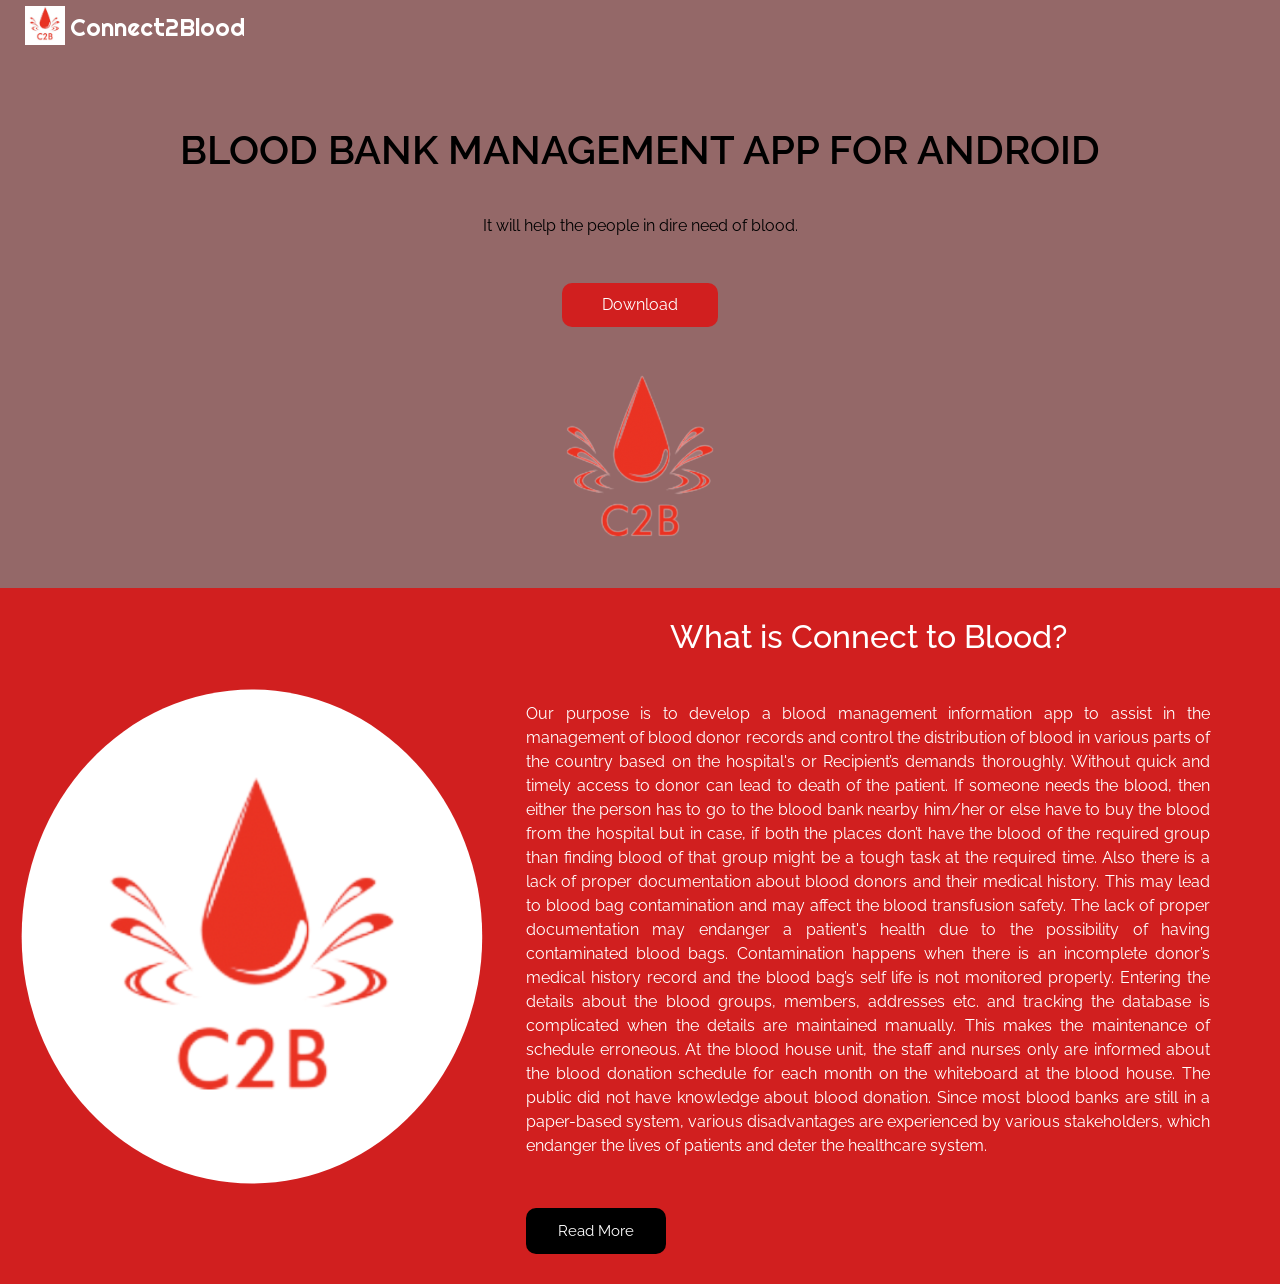
<file: index.html>
<!DOCTYPE html>
<html>
  <head>
    <!-- Basic -->
    <meta charset="utf-8" />
    <meta http-equiv="X-UA-Compatible" content="IE=edge" />
    <!-- Mobile Metas -->
    <meta
      name="viewport"
      content="width=device-width, initial-scale=1, shrink-to-fit=no"
    />
    <!-- Site Metas -->
    <meta name="keywords" content="" />
    <meta name="description" content="" />
    <meta name="author" content="" />

    <title>Connect to Blood</title>
    <link rel="icon" type="image/x-icon" href="../images/logo.png">

    <!-- slider stylesheet -->
    <link
      rel="stylesheet"
      type="text/css"
      href="https://cdnjs.cloudflare.com/ajax/libs/OwlCarousel2/2.1.3/assets/owl.carousel.min.css"
    />

    <!-- bootstrap core css -->
    <link rel="stylesheet" type="text/css" href="css/bootstrap.css" />

    <!-- fonts style -->
    <link
      href="https://fonts.googleapis.com/css?family=Poppins|Raleway:400,600|Righteous&display=swap"
      rel="stylesheet"
    />
    <!-- Custom styles for this template -->
    <link href="css/style.css" rel="stylesheet" />
    <!-- responsive style -->
    <link href="css/responsive.css" rel="stylesheet" />
  </head>

  <body>
    <div class="hero_area">
      <!-- header section strats -->
      <header class="header_section">
        <div class="container-fluid"
          <nav class="navbar navbar-expand-lg custom_nav-container">
            <a class="navbar-brand" href="index.html">
              <img src="images/logowhitebg.PNG" alt="logo">
              <span>
                Connect2Blood
              </span>
            </a>
          </nav>
        </div>
      </header>
      <!-- end header section -->
      <!-- slider section -->
      <section class=" slider_section position-relative">
        <div class="container">
          <div
            id="carouselExampleControls"
            class="carousel slide"
            data-ride="carousel"
          >
            <div class="carousel-inner">
              <div class="carousel-item active">
                <div class="slider_item-box">
                  <div class="slider_item-container">
                    <div class="slider_item-detail">
                      <h1>
                        BLOOD BANK MANAGEMENT APP FOR ANDROID
                      </h1>
                      <p>
                        It will help the people in dire need of blood.
                      </p>
                      <div>
                        <a href="mysetup_installer.exe" download>
                          Download
                        </a>
                      </div>
                    </div>
                    <div class="slider_item-imgbox">
                      <img src="images/logo.png" alt="" />
                    </div>
                  </div>
                </div>
              </div>
              </div>
            </div>
          </div>
        </div>
      </section>
      <!-- end slider section -->
    </div>

    <!-- who section -->
    <section class="who_section">
      <div class="container who_container">
        <div class="who_img-box">
          <img src="images/logo.png" alt="" />
        </div>
        <div class="who_deail-box">
          <h2>
            What is Connect to Blood?
          </h2>
          <p>
            Our purpose is to develop a blood management information app to assist in the management 
            of blood donor records and control the distribution of blood in various parts of the country based 
            on the hospital's or Recipient’s demands thoroughly. Without quick and timely access to donor can lead to 
            death of the patient. If someone needs the blood, then either the person has to go to the blood bank nearby 
            him/her or else have to buy the blood from the hospital but in case, if both the places don’t have the blood 
            of the required group than finding blood of that group might be a tough task at the required time. Also there 
            is a lack of proper documentation about blood donors and their medical history. This may lead to blood bag 
            contamination and may affect the blood transfusion safety. The lack of proper documentation may endanger a 
            patient's health due to the possibility of having contaminated blood bags. Contamination happens when there is 
            an incomplete donor’s medical history record and the blood bag’s self life is not monitored properly. Entering 
            the details about the blood groups, members, addresses etc. and tracking the database is complicated when the 
            details are maintained manually. This makes the maintenance of schedule erroneous. At the blood house unit, the 
            staff and nurses only are informed about the blood donation schedule for each month on the whiteboard at the 
            blood house. The public did not have knowledge about blood donation. Since most blood banks are still in a 
            paper-based system, various disadvantages are experienced by various stakeholders, which endanger the lives of 
            patients and deter the healthcare system.
          </p>
          <div>
            <a href="C2B.pdf" download>
              Read More
            </a>
          </div>
        </div>
      </div>
    </section>
    <!-- footer section -->

    <script type="text/javascript" src="js/jquery-3.4.1.min.js"></script>
    <script type="text/javascript" src="js/bootstrap.js"></script>

    <script>
      function openNav() {
        document.getElementById("myNav").classList.toggle("menu_width");
        document
          .querySelector(".custom_menu-btn")
          .classList.toggle("menu_btn-style");
      }
    </script>
  </body>
</html>
</file>
<file: css/style.css>
body {
  font-family: "Raleway", sans-serif;
  color: #1b161d;
  background-color: #ffffff;
}

.body-bg {
  background-image: url(../images/body-bg.png);
  background-size: cover;
  background-repeat: no-repeat;
}

.layout_padding {
  padding: 75px 0;
}

.layout_padding2 {
  padding: 45px 0;
}

.layout_padding2-top {
  padding-top: 45px;
}

.layout_padding2-bottom {
  padding-bottom: 45px;
}

.layout_padding-top {
  padding-top: 75px;
}

.layout_padding-bottom {
  padding-bottom: 75px;
}

/*header section*/

.hero_area {
  background-color: #946868;
  /* background-image: url(../images/hero.jpg); */
  background-repeat: no-repeat;
  background-size: cover;
}

.header_section .container-fluid {
  padding-right: 25px;
  padding-left: 25px;
}

.header_section .nav_container {
  margin: 0 auto;
}

.custom_nav-container.navbar-expand-lg .navbar-nav .nav-link img {
  width: 22px;
  margin-right: 15px;
}

.custom_nav-container.navbar-expand-lg .navbar-nav .nav-link {
  padding: 0px 25px;
  color: #ffffff;
  text-align: center;
  font-family: "Roboto", sans-serif;
}

.custom_menu-btn {
  z-index: 9;
  position: absolute;
  right: 0;
  top: 14px;
}

.custom_menu-btn button {
  margin-top: 12px;
  outline: none;
  border: none;
  background-color: transparent;
}

.custom_menu-btn button span {
  display: block;
  width: 40px;
  height: 4px;
  background-color: #ffffff;
  margin: 7px 0;
  transition: all 0.3s;
  border-radius: 5px;
}

.custom_menu-btn .s-2 {
  width: 23px;
  margin-left: auto;
}

.menu_btn-style {
  position: fixed;
  right: 12px;
  top: 14px;
}

.custom_menu-btn .s-2 {
  transition: all 0.1s;
}

.menu_btn-style button .s-1 {
  transform: rotate(45deg) translateY(17px);
}

.menu_btn-style button .s-2 {
  transform: translateX(100px);
}

.menu_btn-style button .s-3 {
  transform: rotate(-45deg) translateY(-17px);
}

.overlay {
  height: 100%;
  width: 0;
  position: fixed;
  z-index: 1;
  top: 0;
  left: 0;
  background-color: rgba(40, 1, 185, 0.9);
  overflow-x: hidden;
  transition: 0.5s;
}

.overlay .closebtn {
  position: absolute;
  top: 0;
  right: 30px;
  font-size: 60px;
}

.overlay a {
  padding: 0px;
  text-decoration: none;
  font-size: 22px;
  color: #f1f1f1;
  display: block;
  transition: 0.3s;
  text-transform: uppercase;
}

.overlay-content {
  position: relative;
  top: 25%;
  width: 100%;
  text-align: center;
  margin-top: 30px;
}

.menu_width {
  width: 100%;
}

a,
a:hover,
a:focus {
  text-decoration: none;
}

a:hover,
a:focus {
  color: initial;
}

.btn,
.btn:focus {
  outline: none !important;
  box-shadow: none;
}

.custom_nav-container .nav_search-btn {
  background-image: url(../images/search-icon.png);
  background-size: 18px;
  background-repeat: no-repeat;
  width: 35px;
  height: 35px;
  padding: 0;
  border: none;
  margin: 0 40px 0 15px;
  background-position: center;
}

.navbar-brand {
  display: flex;
  align-items: center;
}

.navbar-brand img {
  width: 40px;
  margin-right: 5px;
}

.navbar-brand span {
  font-family: "Righteous", cursive;
  font-size: 24px;
  font-weight: 500;
  color: #ffffff;
  margin-top: 5px;
}

.custom_nav-container {
  z-index: 99999;
  padding: 15px 0;
}

.custom_nav-container .navbar-toggler {
  outline: none;
}

.custom_nav-container .navbar-toggler .navbar-toggler-icon {
  background-image: url(../images/menu.png);
  background-size: 55px;
}

.quote_btn-container a {
  display: inline-block;
  padding: 5px 15px;
  background-color: #fc5d35;
  color: #f7f7f7;
  font-size: 14px;
  text-transform: uppercase;
}

/*end header section*/

/* slider section */

.slider_section {
  padding-top: 75px;
}

.slider_item-box {
  width: 100%;
  height: 100%;
}

.slider_item-box .container {
  height: 100%;
}

.slider_img-box {
  width: 85%;
  margin: 0 auto;
}

.slider_img-box img {
  width: 100%;
}

.slider_item-container {
  width: 90%;
  margin: 0 auto;
  display: flex;
  flex-direction: column;
  align-items: center;
}

.slider_item-detail {
  text-align: center;
  color: #000000;
}

.slider_item-detail h1 {
  font-weight: 600;
}

.slider_item-detail p {
  margin: 40px 0 45px 0;
}

.slider_item-detail a {
  display: inline-block;
  background-color: #d11f1f;
  color: #ffffff;
  font-size: 15px bold;
  border-radius: 10px;
  padding: 10px 40px;
}

.slider_item-imgbox {
  margin-top: 45px;
  margin-bottom: 45px;
  width: 15%;
}

.slider_item-imgbox img {
  width: 100%;
}

.slider_section #carouselExampleControls,
.carousel-inner,
.carousel-item {
  height: 100%;
}

.slider_section .carousel-control-prev,
.slider_section .carousel-control-next {
  position: absolute;
  top: 50%;
  width: 45px;
  height: 45px;
  border: none;
  border-radius: 100%;
  opacity: 1;
  background-repeat: no-repeat;
  background-size: 28px;
  background-position: center;
  background-color: #fff;
  transform: translateY(-50%);
}

.slider_section .carousel-control-prev:hover,
.slider_section .carousel-control-next:hover {
  background-color: #292727;
  background-size: 12px;
}

.slider_section .carousel-control-prev {
  left: 2%;
  background-image: url(../images/left-black-arrow.png);
}

.slider_section .carousel-control-next {
  right: 2%;
  background-image: url(../images/right-black-arrow.png);
}

.slider_section .carousel-control-prev:hover {
  background-image: url(../images/prev.png);
}

.slider_section .carousel-control-next:hover {
  background-image: url(../images/next.png);
}

/* end slider section */

/* about section */
.about_section {
  margin-top: 45px;
  text-align: center;
}

.about_section h2 {
  text-transform: uppercase;
}

.about_section h4 {
  font-size: 22px;
  font-weight: 600;
}

.about_card-container {
  display: flex;
  justify-content: center;
}

.about_card .about-detail {
  padding: 2px 25px 35px 25px;
}

.about_img-container {
  width: 225px;
  background-color: #1ba1b9;
  height: 225px;
  border-radius: 100%;
  display: flex;
  justify-content: center;
  align-items: center;
  border: 25px solid #d7daf4;
  margin: 0 auto 45px auto;
}

.about_card .about_img-box {
  width: 75px;
}

.about_card .about-detail p {
  margin-top: 15px;
}

.about_card img {
  width: 100%;
}

/* end about section */

/* client section */

/* who section */
.who_section {
  background-color: #d11f1f;
}

.who_container {
  display: flex;
  align-items: center;
  justify-content: space-between;
  padding: 0 15px;
}

.who_section {
  color: #fff;
}

.who_section .who_img-box {
  background-color: #fff;
  border-radius: 100%;
  padding: 80px;
  transform: scale(1.01) translateX(-10%);
  overflow: hidden;
  width: 40%;
}

.who_img-box img {
  width: 100%;
}

.who_section .who_deail-box h2 {
  text-align: center;
  padding-top: 30px;
}

.who_section .who_deail-box {
  text-align: justify;
  width: 60%;
}

.who_section .who_deail-box p {
  margin: 45px 0 50px 0;
}

.who_section .who_deail-box a {
  display: inline-block;
  background-color: #000000;
  color: #fff;
  font-size: 15px;
  border-radius: 10px;
  padding: 12px 32px;
  margin-bottom: 30px;
}

.who_container {
  display: flex;
}

/* end who section */

/* feature section */

.feature_section {
  text-align: center;
}

.feature_card-container {
  display: flex;
  flex-wrap: wrap;
  justify-content: center;
}

.feature_img-container {
  background-color: #1ba1b9;
  display: flex;
  justify-content: center;
  align-items: center;
  height: 190px;
  border-radius: 10px;
}

.feature_img-box {
  width: 100px;
}

.feature_card {
  width: 300px;
  padding: 0 15px;
  margin: 35px 0;
}

.feature_card h5 {
  text-transform: uppercase;
}

.feature_card img {
  width: 100%;
}

.feature_detail-box {
  margin: 35px auto 0 auto;
}

.feature_detail-box h4 {
  font-weight: 600;
  font-size: 20px;
}

/* end feature section */

/* contact section */
.contact_section .row {
  align-items: center;
}

.form_bg {
  background-color: #2801b9;
}

.contact_section h2 {
  text-align: center;
  text-transform: uppercase;
}

.contact_section p {
  color: #787877;
  text-align: center;
  font-size: 20px;
  margin-bottom: 0;
}

.contact_section input,
.contact_section textarea {
  outline: none;
  border: 1px solid #c1c1c2;
  width: 100%;
  height: 45px;
  padding: 0 15px;
  margin-top: 5px;
  margin-bottom: 25px;
}

.contact_section .message_input {
  height: 125px;
}

.contact_form-container {
  padding: 45px 35px;
  width: 90%;
}

.contact_form-container button {
  border: none;
  background-color: #fddd33;
  color: #fff;
  padding: 12px 65px;
  font-size: 16px;
  border-radius: 5px;
  text-transform: uppercase;
}

.contact_img-box img {
  width: 100%;
}

/* contact section */

/* info section */
.info_section {
  position: relative;
  background-color: #161616;
  font-family: "Poppins", sans-serif;
}

.info_section img {
  width: 100%;
}

.info_section ul {
  padding: 0;
}

.info_section ul li {
  list-style-type: none;
  margin: 10px 0;
}

.info_section ul li a,
.info_section ul li a:hover {
  color: #fff;
}

.info_section h5 {
  margin-bottom: 12px;
  font-size: 22px;
  color: #fff;
  border-bottom: 2px solid #feb543;
}

.info_section .social-box {
  margin: 25px 0;
}

.info_section .social-box img {
  width: 35px;
  margin-right: 5px;
}

.form_container form {
  display: flex;
  align-items: center;
}

.info_section .form_container label {
  margin: 0;
  font-size: 18px;
  text-transform: uppercase;
  color: #fff;
}

.info_section .form_container input {
  width: 300px;
  height: 40px;
  border-radius: 5px;
  border: none;
  outline: none;
  padding-left: 15px;
  background-color: #fff;
  margin-left: 45px;
  margin-right: 10px;
}

.info_section .form_container button {
  background-color: #d9c406;
  border: none;
  outline: none;
  color: #fff;
  padding: 8px 50px;
  text-transform: uppercase;
  font-size: 16px;
  border-radius: 5px;
  text-transform: uppercase;
}

/* end info section */

/* footer section*/

.footer_section {
  font-family: "Poppins", sans-serif;
  background-color: #ffffff;
  padding: 25px 20px;
}

.footer_section p {
  color: #292929;
  margin: 0;
  text-align: center;
}

.footer_section a {
  color: #292929;
}

/* end footer section*/
</file>
<file: css/responsive.css>
@media (max-width: 1120px) {
    .hero_area {
        height: auto;
    }


    .slider_section {
        padding-bottom: 175px;
    }

    .slider_section .carousel_btn-container {
        top: 130%;
    }
}

@media (max-width: 992px) {
    .navbar-collapse {
        flex: 0;
    }

    .about_card-container {
        flex-wrap: wrap;
    }

    .who_section .who_img-box {
        margin-top: 30px;
        margin-left: 58px;
    }

    .who_section .who_deail-box {
        width: 95%;
        margin: 45px 0;
    }

}

@media (max-width: 768px) {
    .slider_detail {
        padding: 25px 15px;
        text-align: center;
    }

    .slider_section .carousel_btn-container {
        top: 112%;
    }

    .who_container {
        flex-direction: column;
    }

    .who_section .who_img-box {
        width: 90%;
    }

    .contact_form-container {
        width: 100%;
        padding: 45px 15px;
    }

    .contact_form-container button {
        margin: 0 auto;
    }

    .form_container form {
        flex-direction: column;
    }

    .info_section .form_container input {
        width: 100%;
        margin: 20px 0;
    }
}

@media (max-width: 576px) {
    .info_section::before {
        clip-path: polygon(0 175px, 100% 0, 100% 100%, 0% 100%);
    }

    .info_content {
        margin-top: 150px;
    }

    .slider_section .carousel-control-prev,
    .slider_section .carousel-control-next {
        display: none;
    }

    .slider_section {
        padding-top: 50px;
        padding-bottom: 0;
    }

    .slider_item-imgbox {
        width: 100%;
    }
}

@media (max-width: 480px) {}

@media (max-width: 400px) {}

@media (max-width: 360px) {}

@media (min-width: 1200px) {
    .container {
        max-width: 1170px;
    }

}
</file>
